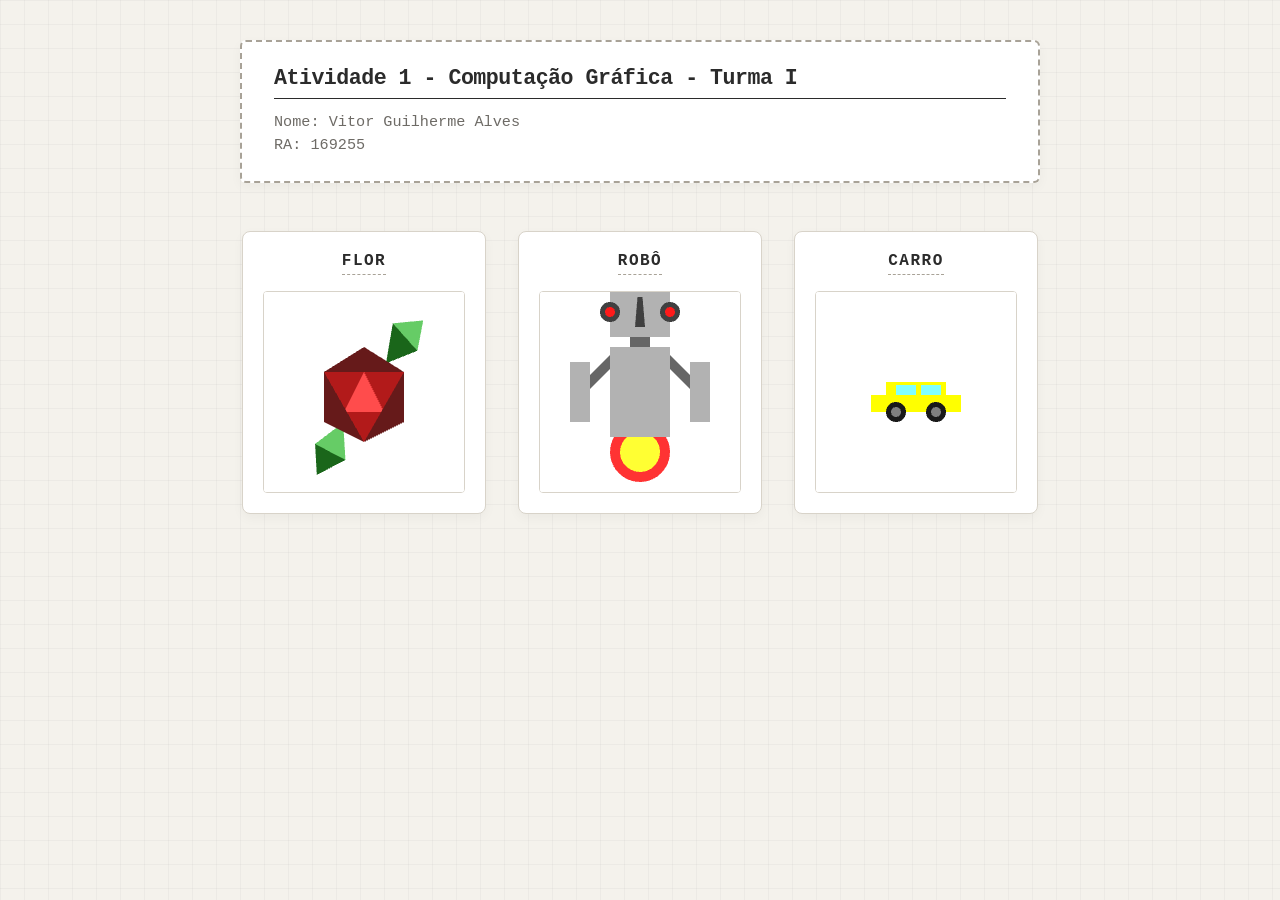
<file: atividade 1 - flor, robo, carro/index.html>
<!DOCTYPE html>
<html lang="pt-BR">
<head>
    <meta charset="UTF-8">
    <meta name="viewport" content="width=device-width, initial-scale=1.0">
    <title>Exercício WebGL - Manipulação de Canvas</title>
    <link rel="stylesheet" href="style.css">
</head>

<body>

    <header class="header">
        <div class="header-content">

            <h1>Atividade 1 - Computação Gráfica - Turma I</h1>

            <p>
                Nome: Vitor Guilherme Alves
            </p>
            <p>
                RA: 169255
            </p>

        </div>
    </header>


    <main class="container">

        <section class="canvas-section">

            <div class="canvas-grid">

                <!-- CANVAS 1 -->
                <article class="canvas-card">

                    <div class="canvas-title">
                            <h3>Flor</h3>
                    </div>

                    <div class="canvas-wrapper">
                        <canvas
                            id="canvas1"
                            width="200"
                            height="200">
                        </canvas>
                    </div>

                </article>


                <!-- CANVAS 2 -->
                <article class="canvas-card">

                    <div class="canvas-title">
                            <h3>Robô</h3>
                    </div>

                    <div class="canvas-wrapper">
                        <canvas
                            id="canvas2"
                            width="200"
                            height="200">
                        </canvas>
                    </div>

                </article>


                <!-- CANVAS 3 -->
                <article class="canvas-card">

                    <div class="canvas-title">
                            <h3>Carro</h3>
                    </div>

                    <div class="canvas-wrapper">
                        <canvas
                            id="canvas3"
                            width="200"
                            height="200">
                        </canvas>
                    </div>

                </article>

            </div>

        </section>

    </main>

    <script  src="flor.js"></script>
    <script  src="carro.js"></script>
    <script  src="robo.js"></script>
</body>
</html>
</file>
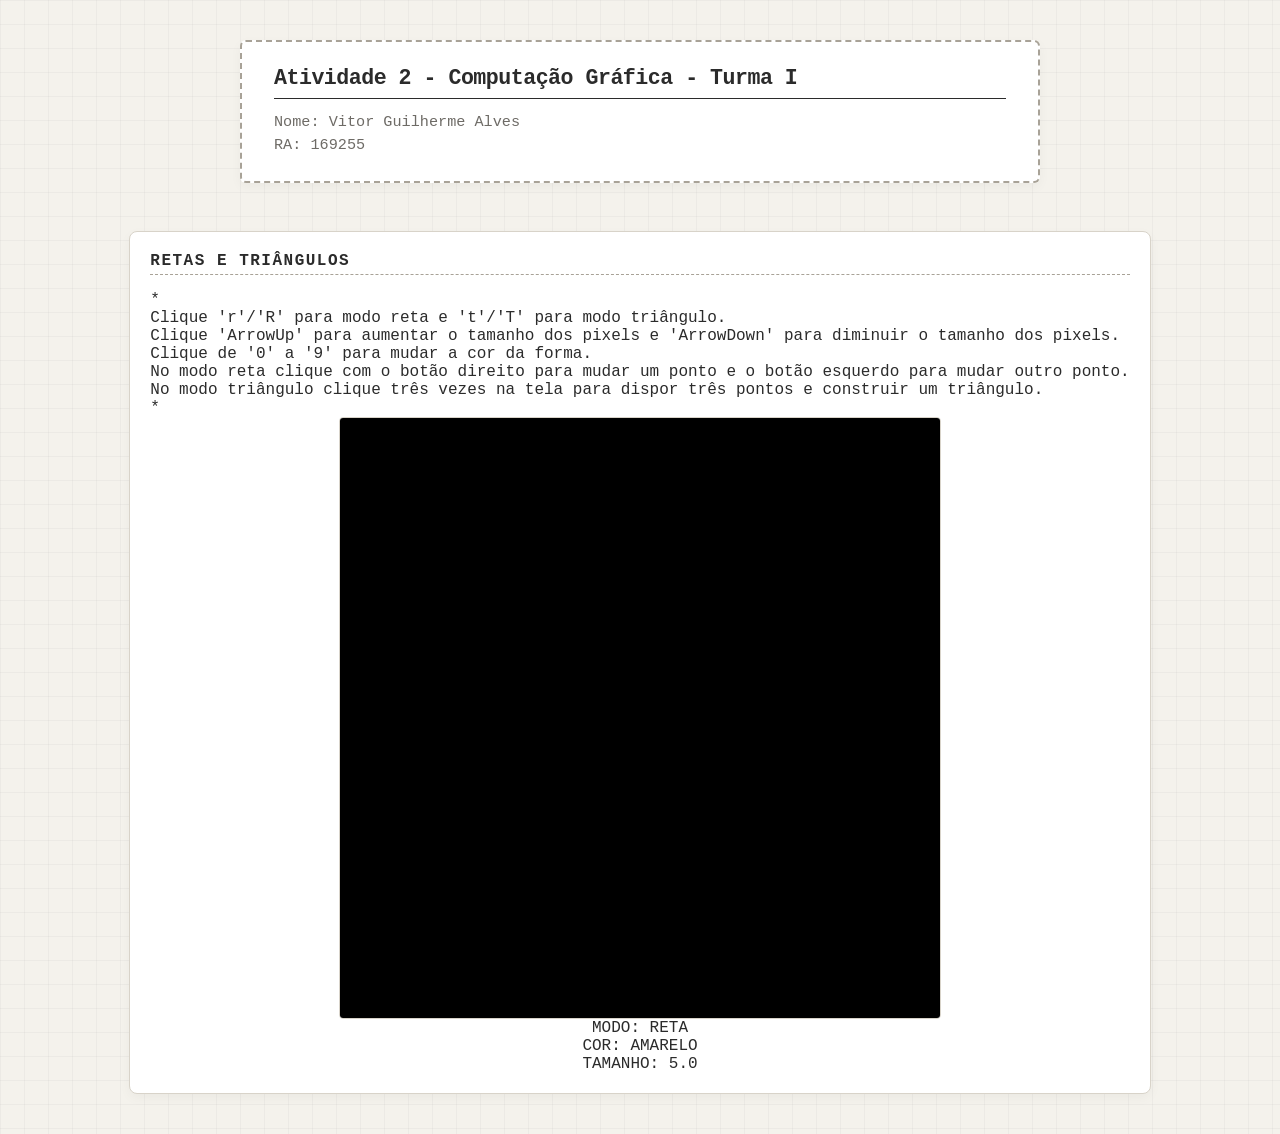
<file: atividade 2 -  retas e triângulos/index.html>
<!DOCTYPE html>
<html lang="pt-BR">
<head>
    <meta charset="UTF-8">
    <meta name="viewport" content="width=device-width, initial-scale=1.0">
    <title>Exercício WebGL - Manipulação de Canvas</title>
    <link rel="stylesheet" href="style.css">
</head>

<body>

    <header class="header">
        <div class="header-content">

            <h1>Atividade 2 - Computação Gráfica - Turma I</h1>

            <p>
                Nome: Vitor Guilherme Alves
            </p>
            <p>
                RA: 169255
            </p>

        </div>
    </header>


    <main class="container">

        <section class="canvas-section">

            <div class="canvas-grid">

                <!-- CANVAS 1 -->
                <article class="canvas-card">

                    <div class="canvas-title">
                            <h3>Retas e Triângulos</h3>
                            <p>
                                *
                            </p>
                            <p>
                                Clique 'r'/'R' para modo reta e 't'/'T' para modo triângulo.
                            </p>
                            <p>
                                Clique 'ArrowUp' para aumentar o tamanho dos pixels e 'ArrowDown' para diminuir o tamanho dos pixels.
                            </p>
                            <p>
                                Clique de '0' a '9' para mudar a cor da forma.
                            </p>
                            <p>
                                No modo reta clique com o botão direito para mudar um ponto e o botão esquerdo para mudar outro ponto.
                            </p>
                            <p>
                                No modo triângulo clique três vezes na tela para dispor três pontos e construir um triângulo.
                            </p>
                            <p>
                                *
                            </p>
                    </div>

                    <div class="canvas-wrapper">
                        <canvas
                            id="canvas1"
                            width="600"
                            height="600">
                        </canvas>
                    </div>

                    <p id="modo">
                        MODO: RETA
                    </p>
                    <p id="cor">
                        COR: AMARELO
                    </p>
                    <p id="tamanho">
                        TAMANHO: 5.0
                    </p>

                </article>

            </div>

        </section>

    </main>

    <script  src="main.js"></script>
</body>
</html>
</file>
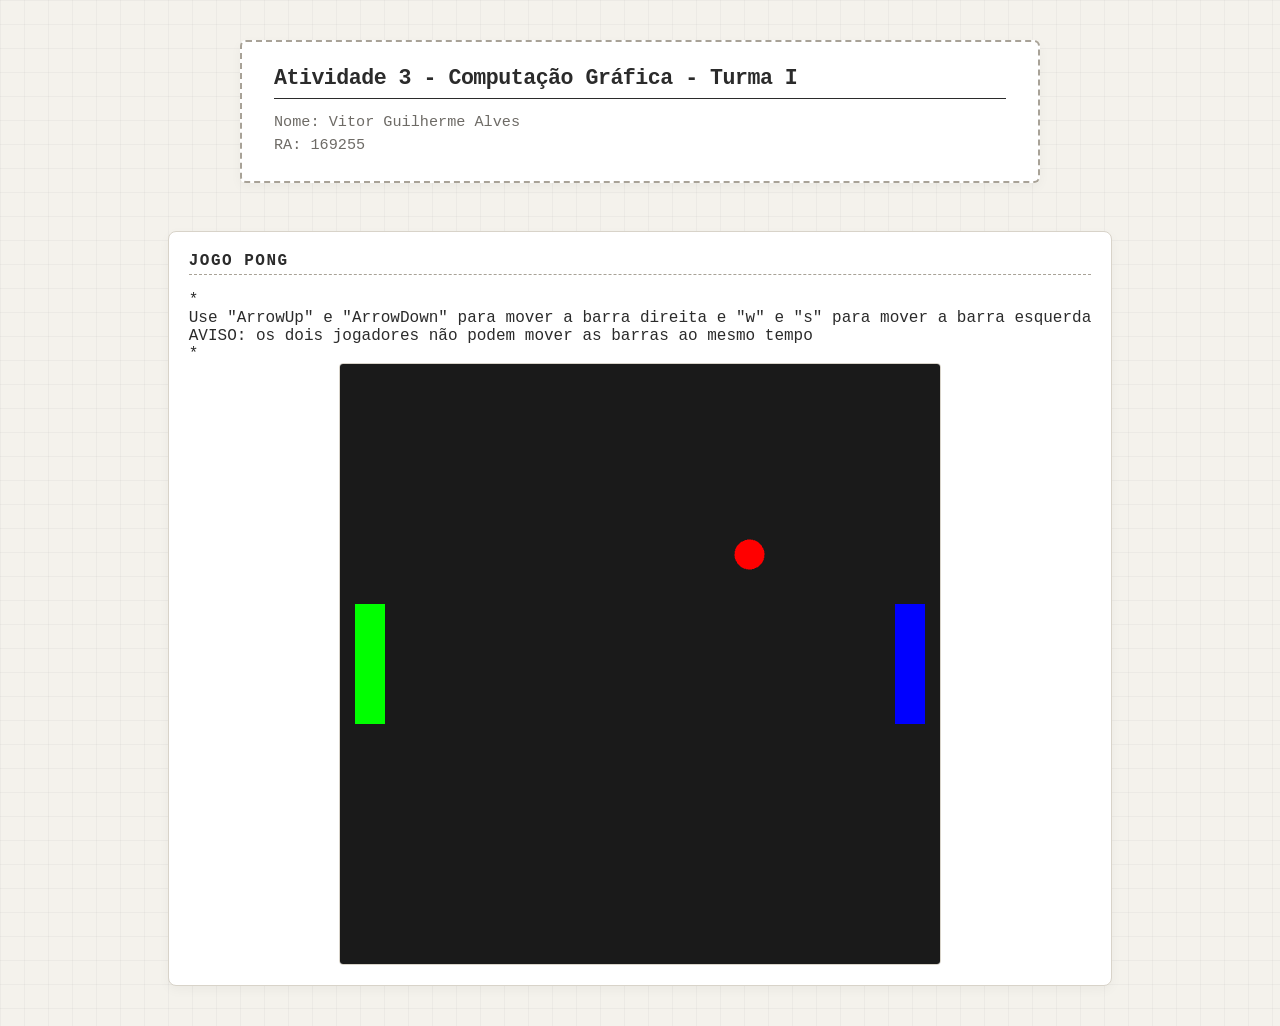
<file: atividade 3 - pong completo/index.html>
<!DOCTYPE html>
<html lang="pt-BR">
<head>
    <meta charset="UTF-8">
    <meta name="viewport" content="width=device-width, initial-scale=1.0">
    <title>Exercício WebGL - Manipulação de Canvas</title>
    <link rel="stylesheet" href="style.css">
</head>

<body>

    <header class="header">
        <div class="header-content">

            <h1>Atividade 3 - Computação Gráfica - Turma I</h1>

            <p>
                Nome: Vitor Guilherme Alves
            </p>
            <p>
                RA: 169255
            </p>

        </div>
    </header>


    <main class="container">

        <section class="canvas-section">

            <div class="canvas-grid">

                <!-- CANVAS 1 -->
                <article class="canvas-card">

                    <div class="canvas-title">
                        <h3>Jogo Pong</h3>
                        <p>*</p>
                        <p>Use "ArrowUp" e "ArrowDown" para mover a barra direita e "w" e "s" para mover a barra esquerda</p>
                        <p>AVISO: os dois jogadores não podem mover as barras ao mesmo tempo</p>
                        <p>*</p>
                    </div>

                    <div class="canvas-wrapper">
                        <canvas
                            id="canvas1"
                            width="600"
                            height="600">
                        </canvas>
                    </div>

                </article>

            </div>

        </section>

    </main>

    <script src="m3.js"></script>
    <script  src="main.js"></script>
</body>
</html>
</file>
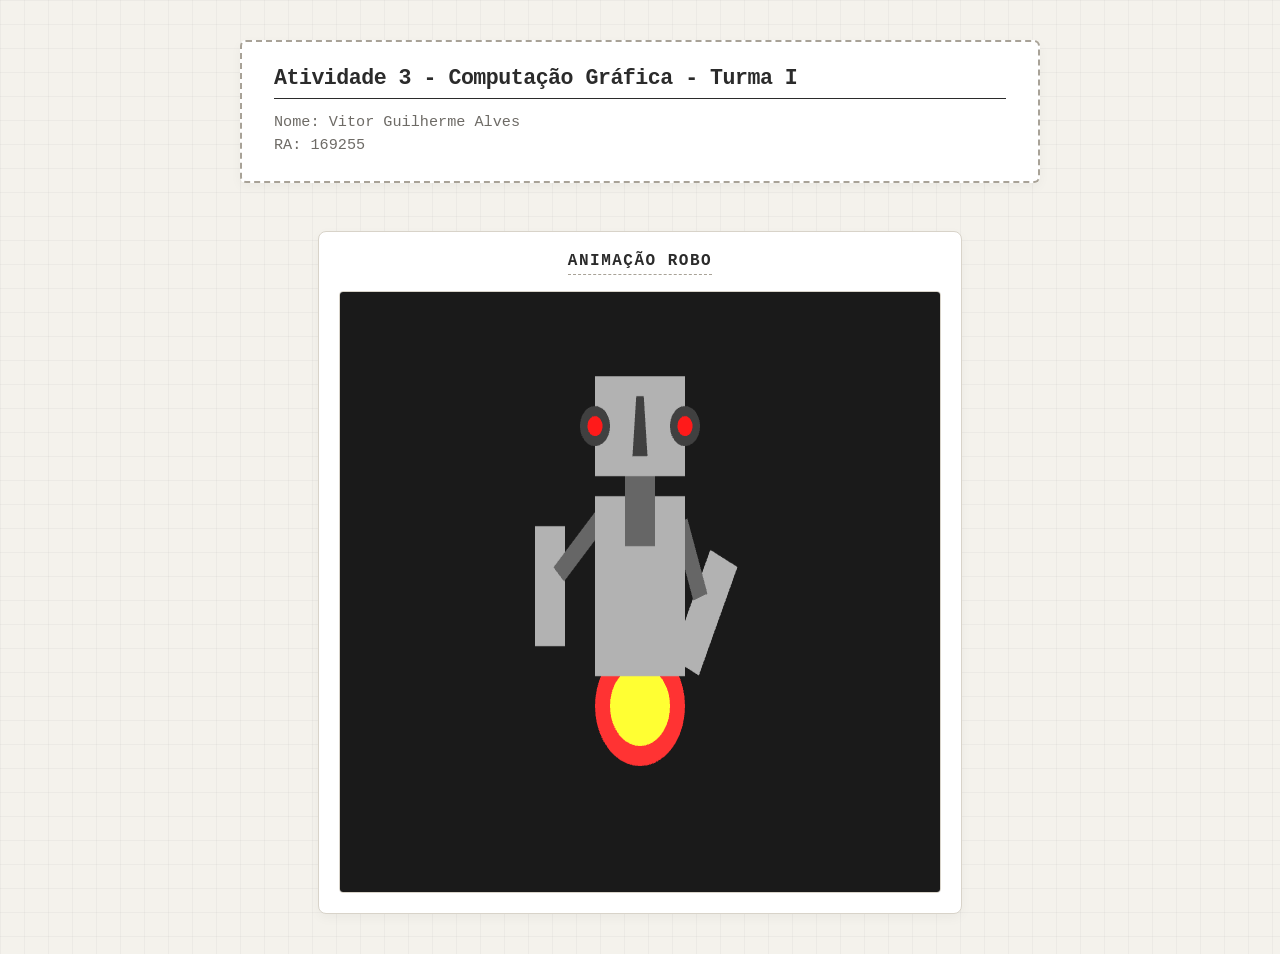
<file: atividade 4 - animação POO/index.html>
<!DOCTYPE html>
<html lang="pt-BR">
<head>
    <meta charset="UTF-8">
    <meta name="viewport" content="width=device-width, initial-scale=1.0">
    <title>Exercício WebGL - Manipulação de Canvas</title>
    <link rel="stylesheet" href="style.css">
</head>

<body>

    <header class="header">
        <div class="header-content">

            <h1>Atividade 3 - Computação Gráfica - Turma I</h1>

            <p>
                Nome: Vitor Guilherme Alves
            </p>
            <p>
                RA: 169255
            </p>

        </div>
    </header>


    <main class="container">

        <section class="canvas-section">

            <div class="canvas-grid">

                <!-- CANVAS 1 -->
                <article class="canvas-card">

                    <div class="canvas-title">
                        <h3>Animação Robo</h3>
                    </div>

                    <div class="canvas-wrapper">
                        <canvas
                            id="canvas1"
                            width="600"
                            height="600">
                        </canvas>
                    </div>

                </article>

            </div>

        </section>

    </main>

    <script src="m3.js"></script>
    <script  src="main.js"></script>
</body>
</html>
</file>
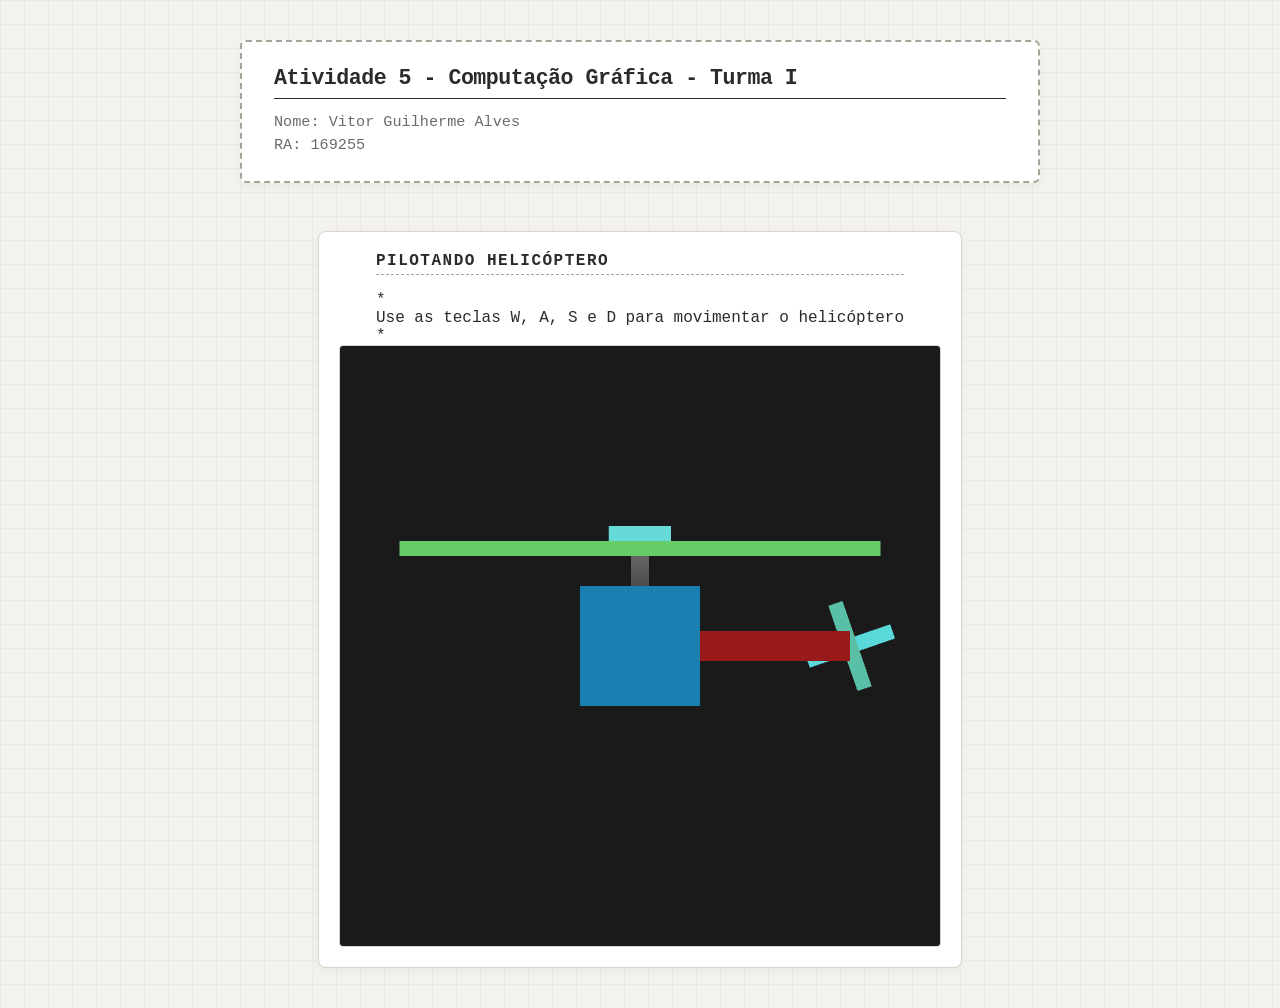
<file: atividade 5 - helicoptero/index.html>
<!DOCTYPE html>
<html lang="pt-BR">
<head>
    <meta charset="UTF-8">
    <title>Helicopter</title>
    <meta name="viewport" content="width=device-width, initial-scale=1.0">
    <title>Exercício WebGL - Manipulação de Canvas</title>
    <link rel="stylesheet" href="style.css">

</head>

<body>

    <header class="header">
        <div class="header-content">

            <h1>Atividade 5 - Computação Gráfica - Turma I</h1>

            <p>
                Nome: Vitor Guilherme Alves
            </p>
            <p>
                RA: 169255
            </p>

        </div>
    </header>


    <main class="container">

        <section class="canvas-section">

            <div class="canvas-grid">

                <article class="canvas-card">

                    <div class="canvas-title">
                        <h3>Pilotando Helicóptero</h3>
                        <p>*</p>
                        <p>Use as teclas W, A, S e D para movimentar o helicóptero</p>
                        <p>*</p>
                    </div>

                    <div class="canvas-wrapper">
                        <canvas
                            id="canvas"
                            width="600"
                            height="600">
                        </canvas>
                    </div>

                </article>

            </div>

        </section>

    </main>

    <script src="m4.js"></script>
    <script src="helicopterGeometry.js"></script>
    <script src="renderer.js"></script>
    <script src="sceneObject.js"></script>
    <script src="scene.js"></script>
    <script src="main.js"></script>

</body>
</html>
</file>
<file: atividade 1 - flor, robo, carro/style.css>
:root {
    --bg-color: #f4f2ec;
    --card-bg: #ffffff;
    --text-main: #2b2b2b;
    --text-muted: #6e6b66;
    --border-color: #d8d3c9;
    --sketch-line: #a8a297;
    --shadow: 0 4px 12px rgba(0, 0, 0, 0.04);
}

* {
    box-sizing: border-box;
    margin: 0;
    padding: 0;
}

body {
    font-family: 'Courier New', Courier, monospace;
    background-color: var(--bg-color);
    /* Padrão de fundo estilo bloco de rascunho / papel milimetrado */
    background-image: 
        linear-gradient(to right, rgba(0, 0, 0, 0.03) 1px, transparent 1px),
        linear-gradient(to bottom, rgba(0, 0, 0, 0.03) 1px, transparent 1px);
    background-size: 24px 24px;
    color: var(--text-main);
    padding: 2.5rem 1.5rem;
    min-height: 100vh;
}

.header {
    max-width: 800px;
    margin: 0 auto 3rem auto;
    background: var(--card-bg);
    border: 2px dashed var(--sketch-line);
    border-radius: 6px;
    padding: 1.5rem 2rem;
    box-shadow: var(--shadow);
}

.header-content h1 {
    font-size: 1.35rem;
    font-weight: 700;
    letter-spacing: -0.5px;
    margin-bottom: 0.75rem;
    padding-bottom: 0.5rem;
    border-bottom: 1px solid var(--text-main);
}

.header-content p {
    font-size: 0.95rem;
    color: var(--text-muted);
    line-height: 1.5;
}

.container {
    max-width: 1300px;
    margin: 0 auto;
}

.canvas-grid {
    display: flex;
    flex-wrap: wrap;
    gap: 2rem;
    justify-content: center;
}

.canvas-card {
    background: var(--card-bg);
    border: 1px solid var(--border-color);
    border-radius: 8px;
    padding: 1.25rem;
    box-shadow: var(--shadow);
    transition: transform 0.2s ease, box-shadow 0.2s ease;
    display: flex;
    flex-direction: column;
    align-items: center;
}

.canvas-card:hover {
    transform: translateY(-3px);
    box-shadow: 0 8px 18px rgba(0, 0, 0, 0.07);
}

.canvas-title h3 {
    font-size: 1rem;
    text-transform: uppercase;
    letter-spacing: 1.5px;
    margin-bottom: 1rem;
    color: var(--text-main);
    border-bottom: 1px dashed var(--sketch-line);
    padding-bottom: 0.25rem;
}

.canvas-wrapper {
    border: 1px solid var(--border-color);
    border-radius: 4px;
    background-color: #fafafa;
    overflow: hidden;
    display: flex;
    justify-content: center;
    align-items: center;
}

canvas {
    display: block;
    background-color: #ffffff;
}
</file>
<file: atividade 2 -  retas e triângulos/style.css>
:root {
    --bg-color: #f4f2ec;
    --card-bg: #ffffff;
    --text-main: #2b2b2b;
    --text-muted: #6e6b66;
    --border-color: #d8d3c9;
    --sketch-line: #a8a297;
    --shadow: 0 4px 12px rgba(0, 0, 0, 0.04);
}

* {
    box-sizing: border-box;
    margin: 0;
    padding: 0;
}

body {
    font-family: 'Courier New', Courier, monospace;
    background-color: var(--bg-color);
    /* Padrão de fundo estilo bloco de rascunho / papel milimetrado */
    background-image: 
        linear-gradient(to right, rgba(0, 0, 0, 0.03) 1px, transparent 1px),
        linear-gradient(to bottom, rgba(0, 0, 0, 0.03) 1px, transparent 1px);
    background-size: 24px 24px;
    color: var(--text-main);
    padding: 2.5rem 1.5rem;
    min-height: 100vh;
}

.header {
    max-width: 800px;
    margin: 0 auto 3rem auto;
    background: var(--card-bg);
    border: 2px dashed var(--sketch-line);
    border-radius: 6px;
    padding: 1.5rem 2rem;
    box-shadow: var(--shadow);
}

.header-content h1 {
    font-size: 1.35rem;
    font-weight: 700;
    letter-spacing: -0.5px;
    margin-bottom: 0.75rem;
    padding-bottom: 0.5rem;
    border-bottom: 1px solid var(--text-main);
}

.header-content p {
    font-size: 0.95rem;
    color: var(--text-muted);
    line-height: 1.5;
}

.container {
    max-width: 1300px;
    margin: 0 auto;
}

.canvas-grid {
    display: flex;
    flex-wrap: wrap;
    gap: 2rem;
    justify-content: center;
}

.canvas-card {
    background: var(--card-bg);
    border: 1px solid var(--border-color);
    border-radius: 8px;
    padding: 1.25rem;
    box-shadow: var(--shadow);
    transition: transform 0.2s ease, box-shadow 0.2s ease;
    display: flex;
    flex-direction: column;
    align-items: center;
}

.canvas-card:hover {
    transform: translateY(-3px);
    box-shadow: 0 8px 18px rgba(0, 0, 0, 0.07);
}

.canvas-title h3 {
    font-size: 1rem;
    text-transform: uppercase;
    letter-spacing: 1.5px;
    margin-bottom: 1rem;
    color: var(--text-main);
    border-bottom: 1px dashed var(--sketch-line);
    padding-bottom: 0.25rem;
}

.canvas-wrapper {
    border: 1px solid var(--border-color);
    border-radius: 4px;
    background-color: #fafafa;
    overflow: hidden;
    display: flex;
    justify-content: center;
    align-items: center;
}

canvas {
    display: block;
    background-color: #ffffff;
}
</file>
<file: atividade 3 - pong completo/style.css>
:root {
    --bg-color: #f4f2ec;
    --card-bg: #ffffff;
    --text-main: #2b2b2b;
    --text-muted: #6e6b66;
    --border-color: #d8d3c9;
    --sketch-line: #a8a297;
    --shadow: 0 4px 12px rgba(0, 0, 0, 0.04);
}

* {
    box-sizing: border-box;
    margin: 0;
    padding: 0;
}

body {
    font-family: 'Courier New', Courier, monospace;
    background-color: var(--bg-color);
    /* Padrão de fundo estilo bloco de rascunho / papel milimetrado */
    background-image: 
        linear-gradient(to right, rgba(0, 0, 0, 0.03) 1px, transparent 1px),
        linear-gradient(to bottom, rgba(0, 0, 0, 0.03) 1px, transparent 1px);
    background-size: 24px 24px;
    color: var(--text-main);
    padding: 2.5rem 1.5rem;
    min-height: 100vh;
}

.header {
    max-width: 800px;
    margin: 0 auto 3rem auto;
    background: var(--card-bg);
    border: 2px dashed var(--sketch-line);
    border-radius: 6px;
    padding: 1.5rem 2rem;
    box-shadow: var(--shadow);
}

.header-content h1 {
    font-size: 1.35rem;
    font-weight: 700;
    letter-spacing: -0.5px;
    margin-bottom: 0.75rem;
    padding-bottom: 0.5rem;
    border-bottom: 1px solid var(--text-main);
}

.header-content p {
    font-size: 0.95rem;
    color: var(--text-muted);
    line-height: 1.5;
}

.container {
    max-width: 1300px;
    margin: 0 auto;
}

.canvas-grid {
    display: flex;
    flex-wrap: wrap;
    gap: 2rem;
    justify-content: center;
}

.canvas-card {
    background: var(--card-bg);
    border: 1px solid var(--border-color);
    border-radius: 8px;
    padding: 1.25rem;
    box-shadow: var(--shadow);
    transition: transform 0.2s ease, box-shadow 0.2s ease;
    display: flex;
    flex-direction: column;
    align-items: center;
}

.canvas-card:hover {
    transform: translateY(-3px);
    box-shadow: 0 8px 18px rgba(0, 0, 0, 0.07);
}

.canvas-title h3 {
    font-size: 1rem;
    text-transform: uppercase;
    letter-spacing: 1.5px;
    margin-bottom: 1rem;
    color: var(--text-main);
    border-bottom: 1px dashed var(--sketch-line);
    padding-bottom: 0.25rem;
}

.canvas-wrapper {
    border: 1px solid var(--border-color);
    border-radius: 4px;
    background-color: #fafafa;
    overflow: hidden;
    display: flex;
    justify-content: center;
    align-items: center;
}

canvas {
    display: block;
    background-color: #ffffff;
}
</file>
<file: atividade 4 - animação POO/style.css>
:root {
    --bg-color: #f4f2ec;
    --card-bg: #ffffff;
    --text-main: #2b2b2b;
    --text-muted: #6e6b66;
    --border-color: #d8d3c9;
    --sketch-line: #a8a297;
    --shadow: 0 4px 12px rgba(0, 0, 0, 0.04);
}

* {
    box-sizing: border-box;
    margin: 0;
    padding: 0;
}

body {
    font-family: 'Courier New', Courier, monospace;
    background-color: var(--bg-color);
    /* Padrão de fundo estilo bloco de rascunho / papel milimetrado */
    background-image: 
        linear-gradient(to right, rgba(0, 0, 0, 0.03) 1px, transparent 1px),
        linear-gradient(to bottom, rgba(0, 0, 0, 0.03) 1px, transparent 1px);
    background-size: 24px 24px;
    color: var(--text-main);
    padding: 2.5rem 1.5rem;
    min-height: 100vh;
}

.header {
    max-width: 800px;
    margin: 0 auto 3rem auto;
    background: var(--card-bg);
    border: 2px dashed var(--sketch-line);
    border-radius: 6px;
    padding: 1.5rem 2rem;
    box-shadow: var(--shadow);
}

.header-content h1 {
    font-size: 1.35rem;
    font-weight: 700;
    letter-spacing: -0.5px;
    margin-bottom: 0.75rem;
    padding-bottom: 0.5rem;
    border-bottom: 1px solid var(--text-main);
}

.header-content p {
    font-size: 0.95rem;
    color: var(--text-muted);
    line-height: 1.5;
}

.container {
    max-width: 1300px;
    margin: 0 auto;
}

.canvas-grid {
    display: flex;
    flex-wrap: wrap;
    gap: 2rem;
    justify-content: center;
}

.canvas-card {
    background: var(--card-bg);
    border: 1px solid var(--border-color);
    border-radius: 8px;
    padding: 1.25rem;
    box-shadow: var(--shadow);
    transition: transform 0.2s ease, box-shadow 0.2s ease;
    display: flex;
    flex-direction: column;
    align-items: center;
}

.canvas-card:hover {
    transform: translateY(-3px);
    box-shadow: 0 8px 18px rgba(0, 0, 0, 0.07);
}

.canvas-title h3 {
    font-size: 1rem;
    text-transform: uppercase;
    letter-spacing: 1.5px;
    margin-bottom: 1rem;
    color: var(--text-main);
    border-bottom: 1px dashed var(--sketch-line);
    padding-bottom: 0.25rem;
}

.canvas-wrapper {
    border: 1px solid var(--border-color);
    border-radius: 4px;
    background-color: #fafafa;
    overflow: hidden;
    display: flex;
    justify-content: center;
    align-items: center;
}

canvas {
    display: block;
    background-color: #ffffff;
}
</file>
<file: atividade 5 - helicoptero/style.css>
:root {
    --bg-color: #f4f2ec;
    --card-bg: #ffffff;
    --text-main: #2b2b2b;
    --text-muted: #6e6b66;
    --border-color: #d8d3c9;
    --sketch-line: #a8a297;
    --shadow: 0 4px 12px rgba(0, 0, 0, 0.04);
}

* {
    box-sizing: border-box;
    margin: 0;
    padding: 0;
}

body {
    font-family: 'Courier New', Courier, monospace;
    background-color: var(--bg-color);
    /* Padrão de fundo estilo bloco de rascunho / papel milimetrado */
    background-image: 
        linear-gradient(to right, rgba(0, 0, 0, 0.03) 1px, transparent 1px),
        linear-gradient(to bottom, rgba(0, 0, 0, 0.03) 1px, transparent 1px);
    background-size: 24px 24px;
    color: var(--text-main);
    padding: 2.5rem 1.5rem;
    min-height: 100vh;
}

.header {
    max-width: 800px;
    margin: 0 auto 3rem auto;
    background: var(--card-bg);
    border: 2px dashed var(--sketch-line);
    border-radius: 6px;
    padding: 1.5rem 2rem;
    box-shadow: var(--shadow);
}

.header-content h1 {
    font-size: 1.35rem;
    font-weight: 700;
    letter-spacing: -0.5px;
    margin-bottom: 0.75rem;
    padding-bottom: 0.5rem;
    border-bottom: 1px solid var(--text-main);
}

.header-content p {
    font-size: 0.95rem;
    color: var(--text-muted);
    line-height: 1.5;
}

.container {
    max-width: 1300px;
    margin: 0 auto;
}

.canvas-grid {
    display: flex;
    flex-wrap: wrap;
    gap: 2rem;
    justify-content: center;
}

.canvas-card {
    background: var(--card-bg);
    border: 1px solid var(--border-color);
    border-radius: 8px;
    padding: 1.25rem;
    box-shadow: var(--shadow);
    transition: transform 0.2s ease, box-shadow 0.2s ease;
    display: flex;
    flex-direction: column;
    align-items: center;
}

.canvas-card:hover {
    transform: translateY(-3px);
    box-shadow: 0 8px 18px rgba(0, 0, 0, 0.07);
}

.canvas-title h3 {
    font-size: 1rem;
    text-transform: uppercase;
    letter-spacing: 1.5px;
    margin-bottom: 1rem;
    color: var(--text-main);
    border-bottom: 1px dashed var(--sketch-line);
    padding-bottom: 0.25rem;
}

.canvas-wrapper {
    border: 1px solid var(--border-color);
    border-radius: 4px;
    background-color: #fafafa;
    overflow: hidden;
    display: flex;
    justify-content: center;
    align-items: center;
}

canvas {
    display: block;
    background-color: #ffffff;
}
</file>
